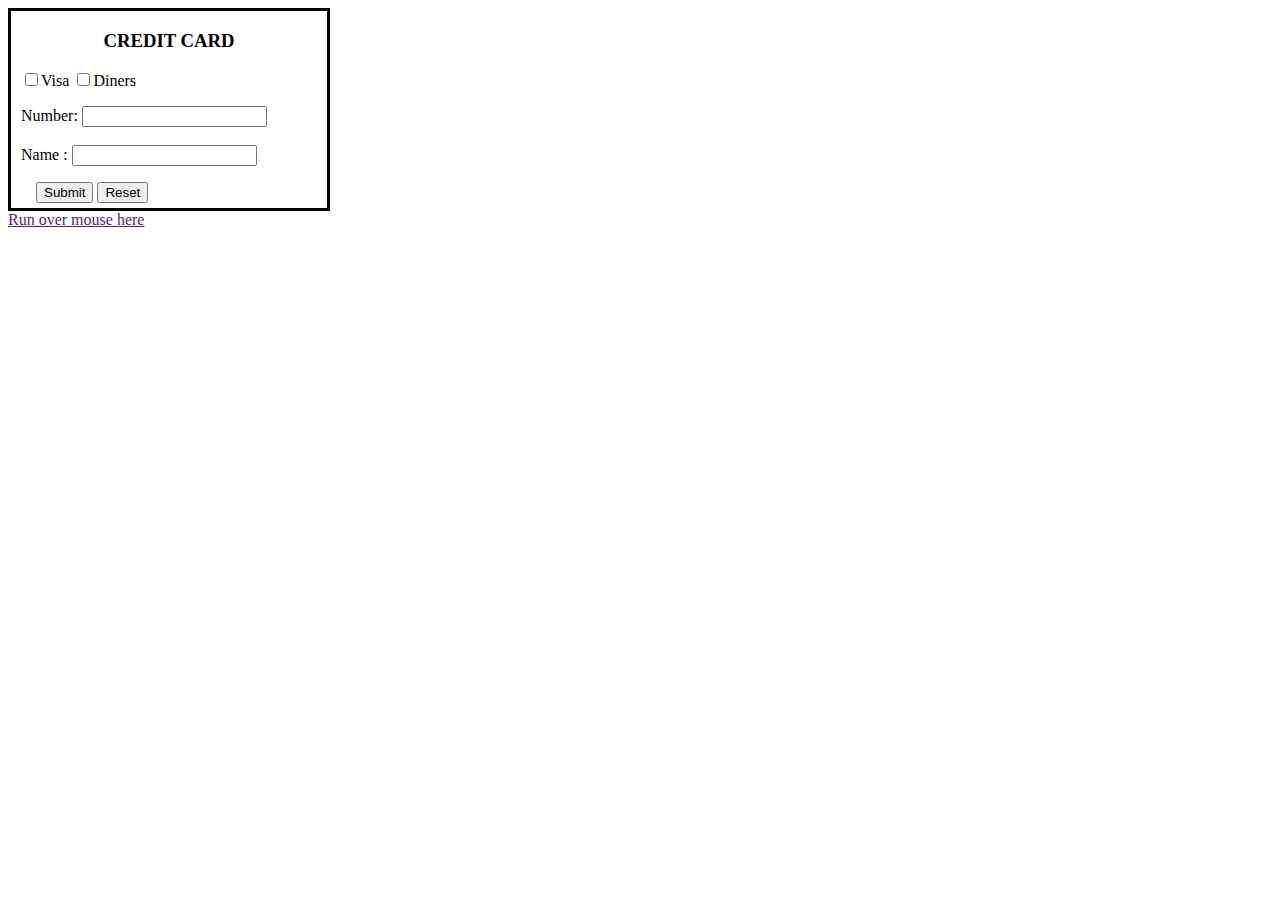
<file: 12217042_Shubham/index.html>
<!DOCTYPE html>
<html lang="en">
<head>
    <meta charset="UTF-8">
    <meta http-equiv="X-UA-Compatible" content="IE=edge">
    <meta name="viewport" content="width=device-width, initial-scale=1.0">
    <title>Document</title>
    <style>
        .border{
            border:solid 3px;
            width: 25%;
                      
        }
        .place{
            text-align: center;
        
        }
        .subm{
            margin: 0px 0px 5px 25px;
        }
        .data{
            margin: 0px 0px -20px 10px;
        }
        .checkbox{
            margin: 0px 0px -20px 10px;
        }
    </style>
</head>
<body>
    <div class="border">
        <h3 class="place">CREDIT CARD</h1>
        <div class="checkbox"><input type="checkbox">Visa
            <input type="checkbox">Diners</div> <br><br>
            <div class="data">
        <label for="Number">Number: </label>
        <input type="number" id="Number"><br><br>
        <label for="Name">Name : </label>
        <input type="text" id="Name"></div><br><br>
        <div class="subm"><input type="submit">
        <input type="Reset"></div>
        

    </div>
    <a href="" onMouseOver="alert('Have a nice day');return true;">Run over mouse here</a>
    <script>
        let raid=alert("Welcome")
        
    </script>
</body>
</html>
</file>
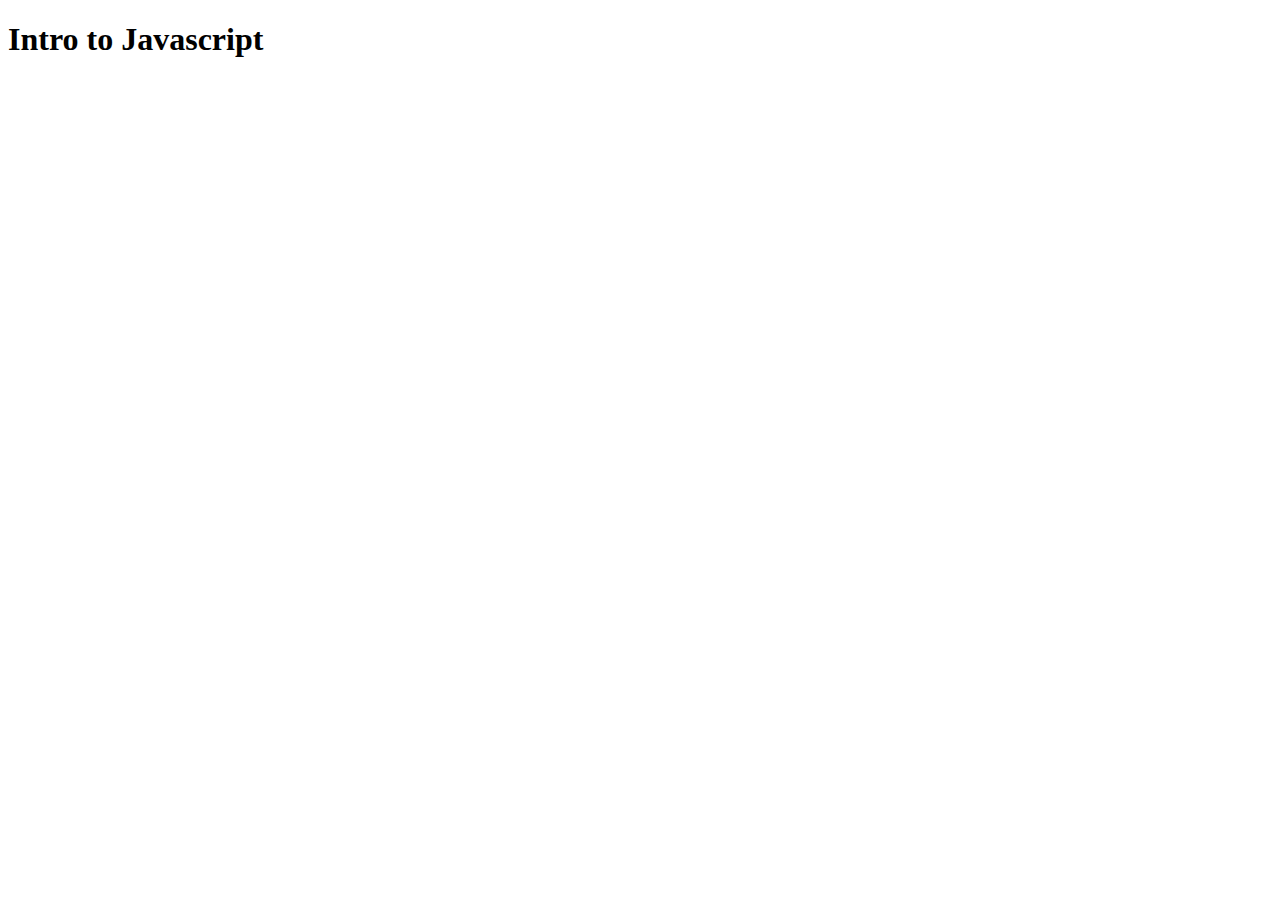
<file: practise/javascript/index.html>
<!DOCTYPE html>
<html lang="en">
<head>
    <meta charset="UTF-8">
    <meta http-equiv="X-UA-Compatible" content="IE=edge">
    <meta name="viewport" content="width=h, initial-scale=1.0">
    <title>Document</title>
</head>
<body>
    <h1>Intro to Javascript</h1>
    <script>
        // let str="This is a string";
        // let name="ABC";
        // let rollnum=2;
        // //let temp = ` My name is : ${name}, roll number is ${rollNum}`
        // let length= name.length
        // //console.log(temp)
        // let a=str.slice(0,5)
        // console.log(a)
        

        // if else

        // let a=5;
        // if (a<6)
        // {
        //     console.log("True")
        // }
        // // else if()
        // //{

        // //}
        // else 
        // {
        //     console.log("False")
        // }
        


        //switch case
        // let a=20;
        // switch(a){
        //     case 2:
        //         console.log("Value of a is 2");
        //         break;
        //     case 6:
        //         console.log("Value of a is 6");
        //         break;
        //     case 10:
        //         console.log("Value of a is 10");
        //         break;  
        //     case 30:
        //         console.log("We found it");
        //         break;
        //     default:
        //         console.log("Lol! You lost")            
        // }


        // alert("AAkash is good boy")


        // prompt("This is a prompt", "abc")
        // //or
        // let a=prompt("This is a prompt", "abc")
        // console.log(a)


    //     let leave=confirm("Are you sure yoy want to quit?")
    //     if(leave){
    //     console.log("You are out of the page");
    //     }
    //     else{
    //         console.log("You are staying on page");
    //     }


            //initialisation, termination, increament-decreament
    // let i=0     
    // for(i=6;i>0;i--)
    // {
    //     console.log(i)
    // }
        

        let i=0;
    let myArray=["a","b","c","d"];
    // for(let i=0; i<myArray.length; i++){
    //     console.log(myArray[i])
    //}
    //or
    for(i of myArray){
        console.log(i)
    }
    
     </script>

</body>
</html>
</file>
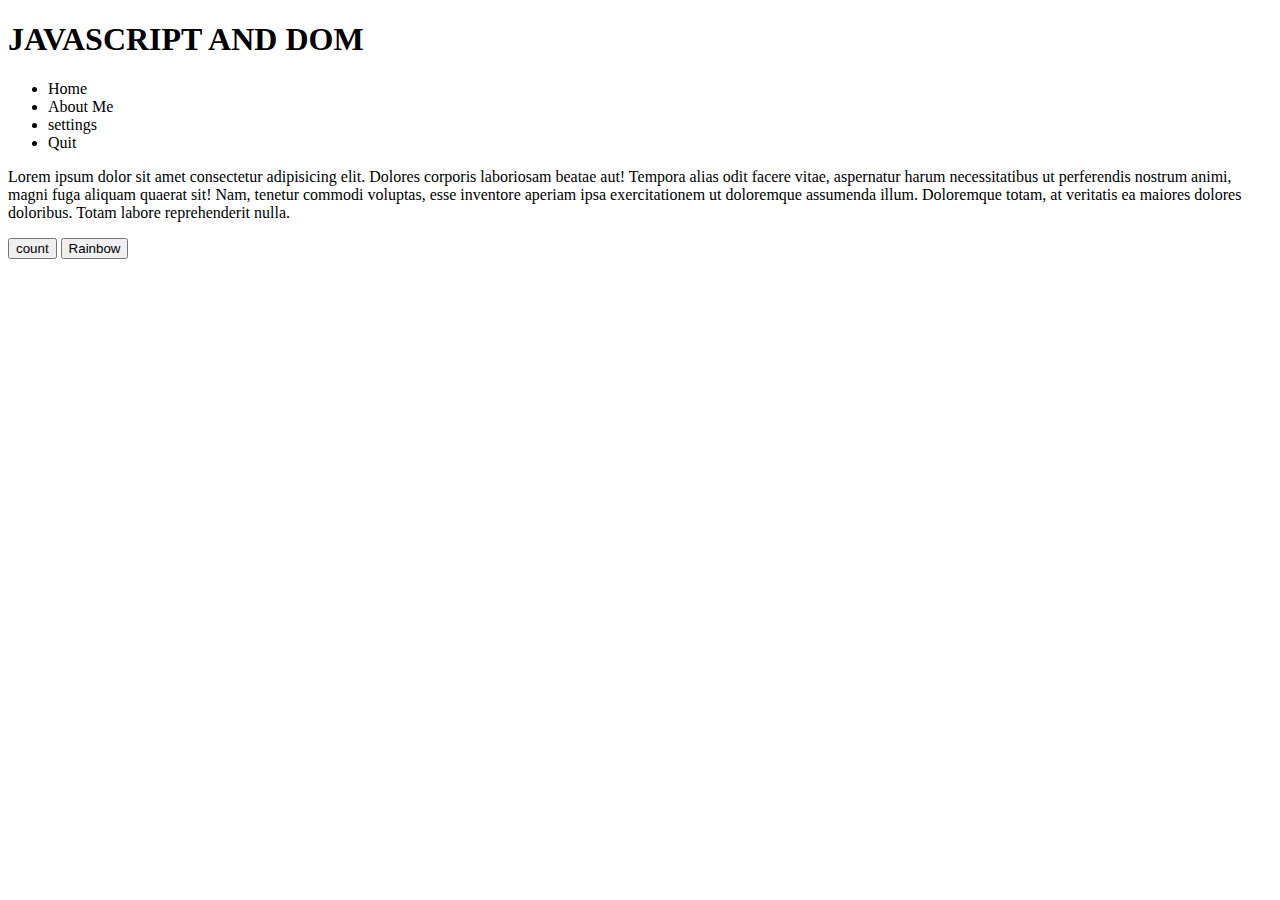
<file: practise/javascript/18-12.html/index.html>
<!DOCTYPE html>
<html lang="en">
<head>
    <meta charset="UTF-8">
    <meta http-equiv="X-UA-Compatible" content="IE=edge">
    <meta name="viewport" content="width=device-width, initial-scale=1.0">
    <title>Document</title>
</head>
<body>
    <div id="mainDiv">
        <h1>JAVASCRIPT AND DOM</h1>
        <UL>
            <li>Home</li>
            <li>About Me</li>
            <li>settings</li>
            <li>Quit</li>
            
        </UL>
        <p id="para">Lorem ipsum dolor sit amet consectetur adipisicing elit. Dolores corporis laboriosam beatae aut! Tempora alias odit facere vitae, aspernatur harum necessitatibus ut perferendis nostrum animi, magni fuga aliquam quaerat sit! Nam, tenetur commodi voluptas, esse inventore aperiam ipsa exercitationem ut doloremque assumenda illum. Doloremque totam, at veritatis ea maiores dolores doloribus. Totam labore reprehenderit nulla.</p>
        <!-- <input type="button" value="alert" id="alertbutton"> -->

        <!-- <input type="button" value="toggle" id="togglebutton"> -->

        <input type="button" value="count" id="counting">
        <input type="button" value="Rainbow" id="color">

    </div>
    <script>
        // let a=document.getElementById("counting");
        // a.onclick=function printOnconsole(){
        //     for(let i=0;i<=10; i++ ){
        //         console.log(i)
        //     }
        // }
       
        // let mainDiv=document.getElementById("mainDiv");
        // console.log(mainDiv)



        // let alertbutton=document.getElementById("alertbutton");
        // alertbutton.onclick=function givealert()
        // {
        //     alert("Clicked on button");
        // }



        // let togglebutton=document.getElementById("togglebutton")
        // let para=document.getElementById("para")
        // togglebutton.onclick=function toggleVisibility()
        // {
        //     if (para.style.display!="none")
        //     {
        //         para.style.display="none";
        //     }
        //     else
        //     {
        //         para.style.display="block";
        //     }
        // }
        // para.addEventListener("mouseout",function){

        // }
        let a=document.getElementById("para");
        let rainbow=document.getElementById("color");
        rainbow.onclick=function colorchng(){
            a.style.color="green"
        }
        function greet(){
            console.log("hello world");
        }
        //let timeout=settimeout(greet,5000)
        //clearTimeout(timeout);
        let interval= setInterval(greet,1000);
        clearInterval(interval);
</script>
</body>
</html>
</file>
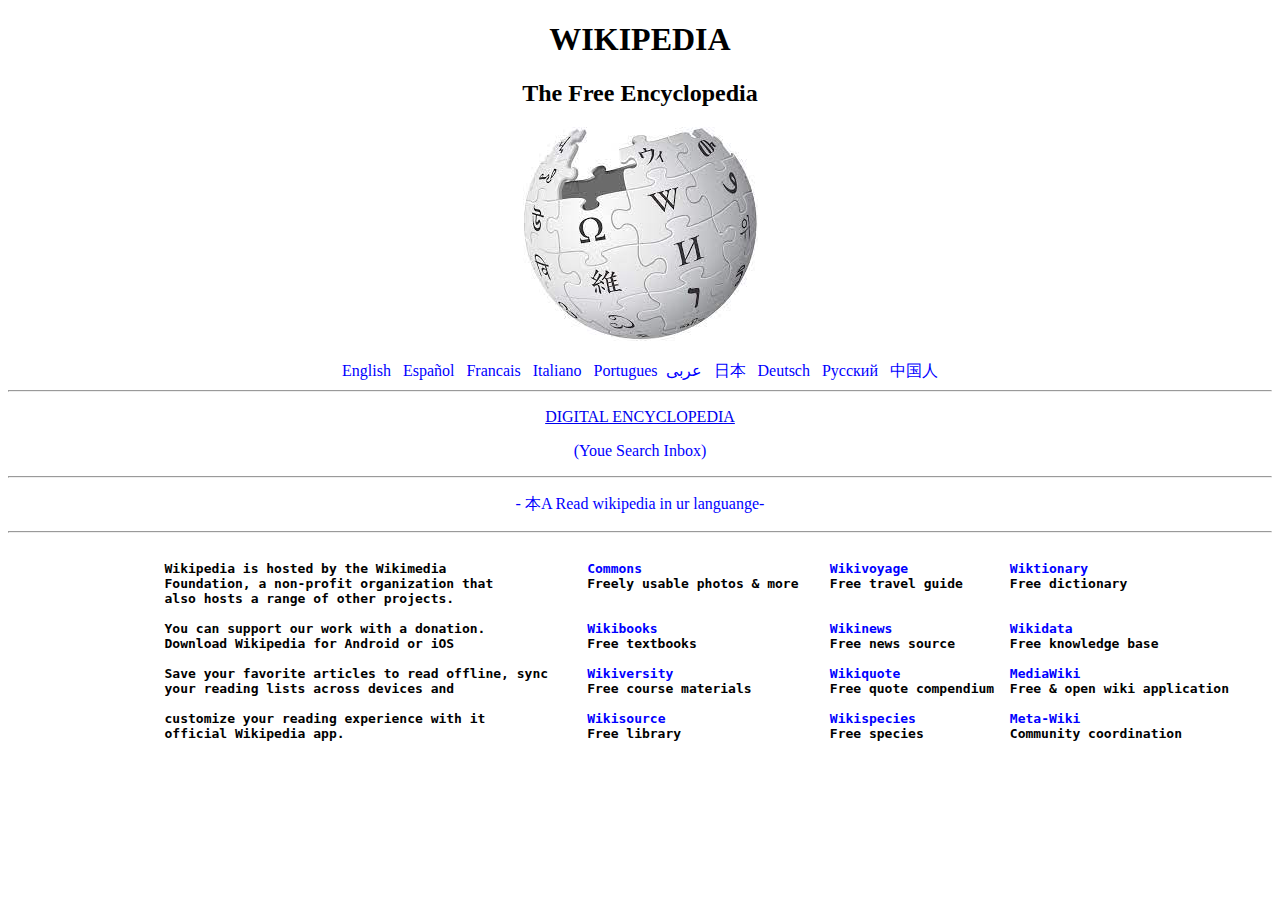
<file: wikipedia.html>
<!DOCTYPE html>
<html lang="en">
<head>
    <meta charset="UTF-8">
    <meta http-equiv="X-UA-Compatible" content="IE=edge">
    <meta name="viewport" content="width=device-width, initial-scale=1.0">
    <title>WIKIPEDIA</title>
</head>
<BODY>                              <center><p><h1><b> WIKIPEDIA</b></h1></p>
                                                   <p><h2>The Free Encyclopedia</h2></p>
                                                  <p><img src="[data-uri]" alt="ALL IS WELL"> </p>
   <font color="blue"> English &nbsp; Español &nbsp; Francais &nbsp; Italiano &nbsp; Portugues&nbsp;  عربى &nbsp; 日本 &nbsp; Deutsch &nbsp; Pусский &nbsp; 中国人 </  font>
   <b><hr></b><p><a href="https://www.wikipedia.org">DIGITAL ENCYCLOPEDIA</a></p><p>(Youe Search Inbox)</p><b><hr></b>
   <p> - 本A Read wikipedia in ur languange-</p>
   <hr>
</center> 
<pre><font color="black"> <b>
                    Wikipedia is hosted by the Wikimedia                  <font color="blue">Commons</font>                        <font color="blue">Wikivoyage</font>             <font color="blue">Wiktionary</font>
                    Foundation, a non-profit organization that            Freely usable photos & more    Free travel guide      Free dictionary
                    also hosts a range of other projects.

                    You can support our work with a donation.             <font color="blue">Wikibooks</font>                      <font color="blue">Wikinews</font>               <font color="blue">Wikidata</font>
                    Download Wikipedia for Android or iOS                 Free textbooks                 Free news source       Free knowledge base
    
                    Save your favorite articles to read offline, sync     <font color="blue">Wikiversity</font>                    <font color="blue">Wikiquote</font>              <font color="blue">MediaWiki</font>
                    your reading lists across devices and                 Free course materials          Free quote compendium  Free & open wiki application

                    customize your reading experience with it             <font color="blue">Wikisource</font>                     <font color="blue">Wikispecies</font>            <font color="blue">Meta-Wiki</font>
                    official Wikipedia app.                               Free library                   Free species           Community coordination
    
                </b></font> </pre>

    
</body>
</html>
</file>
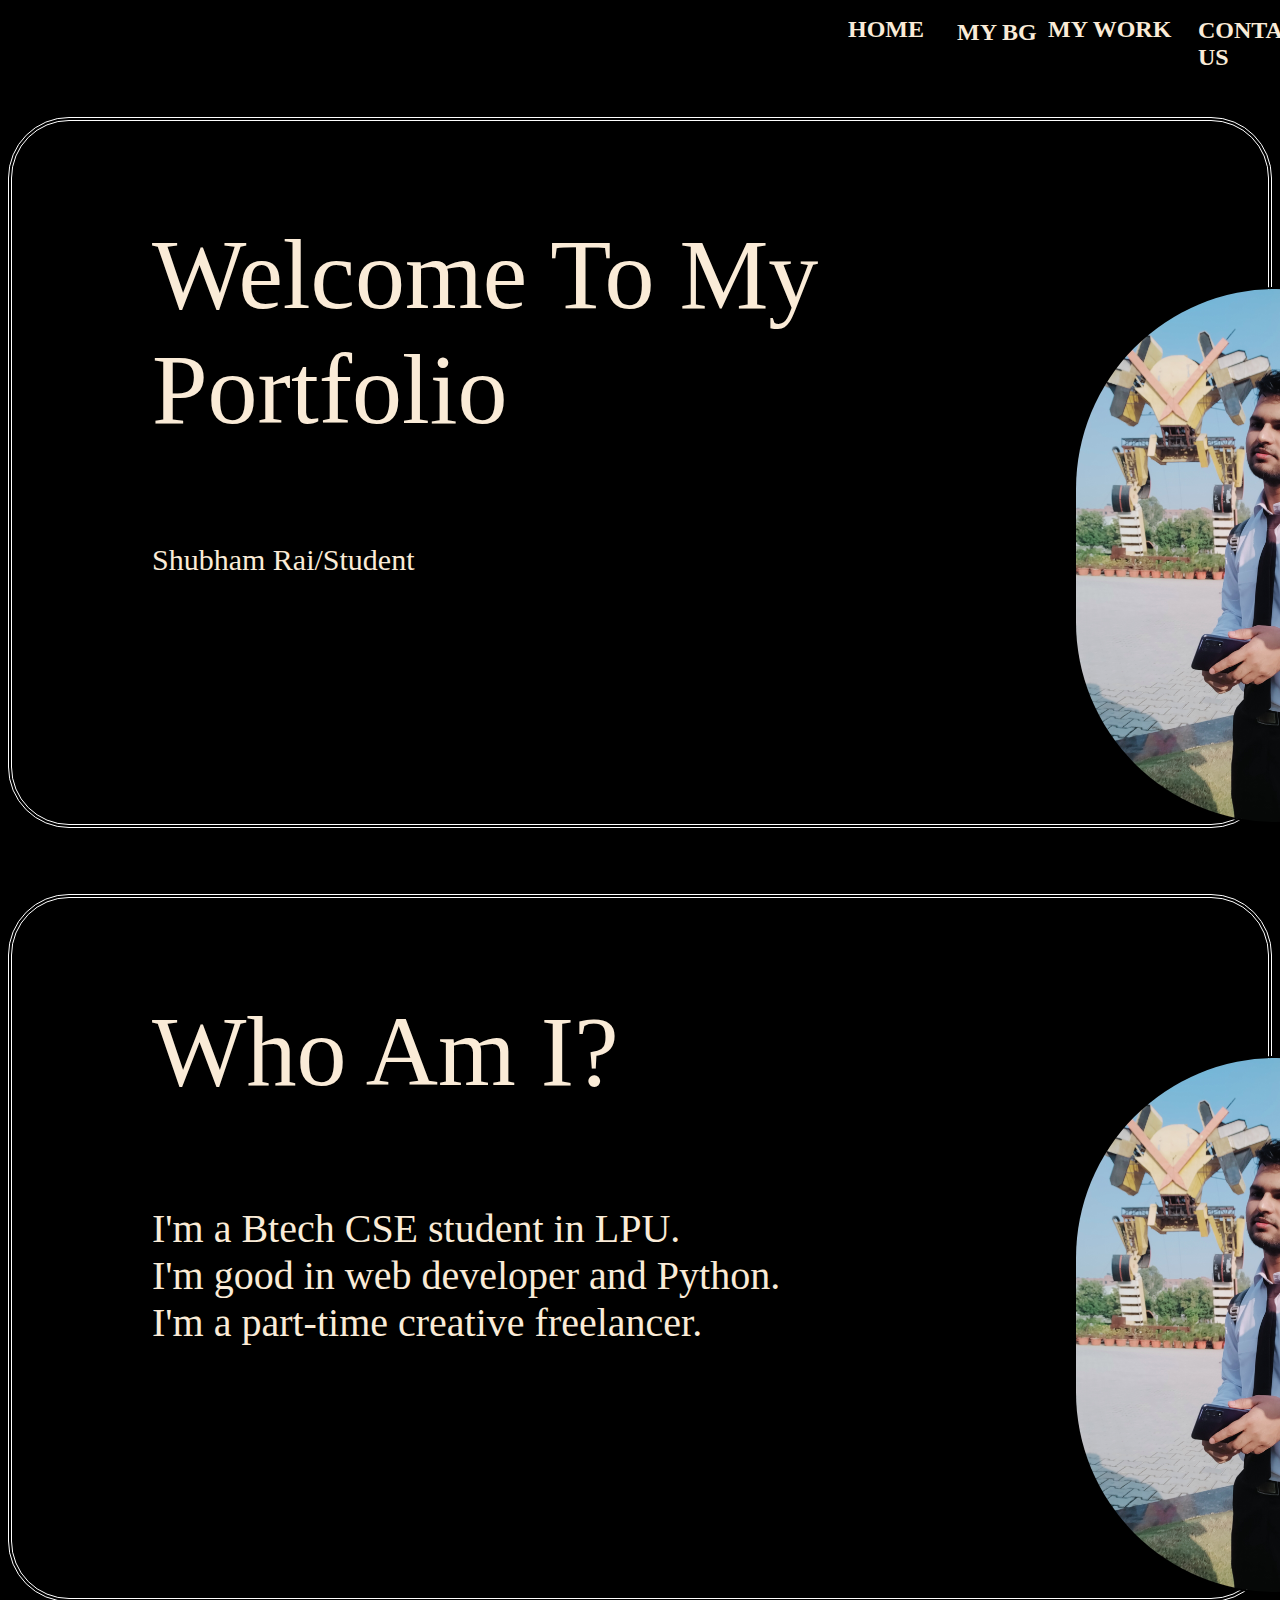
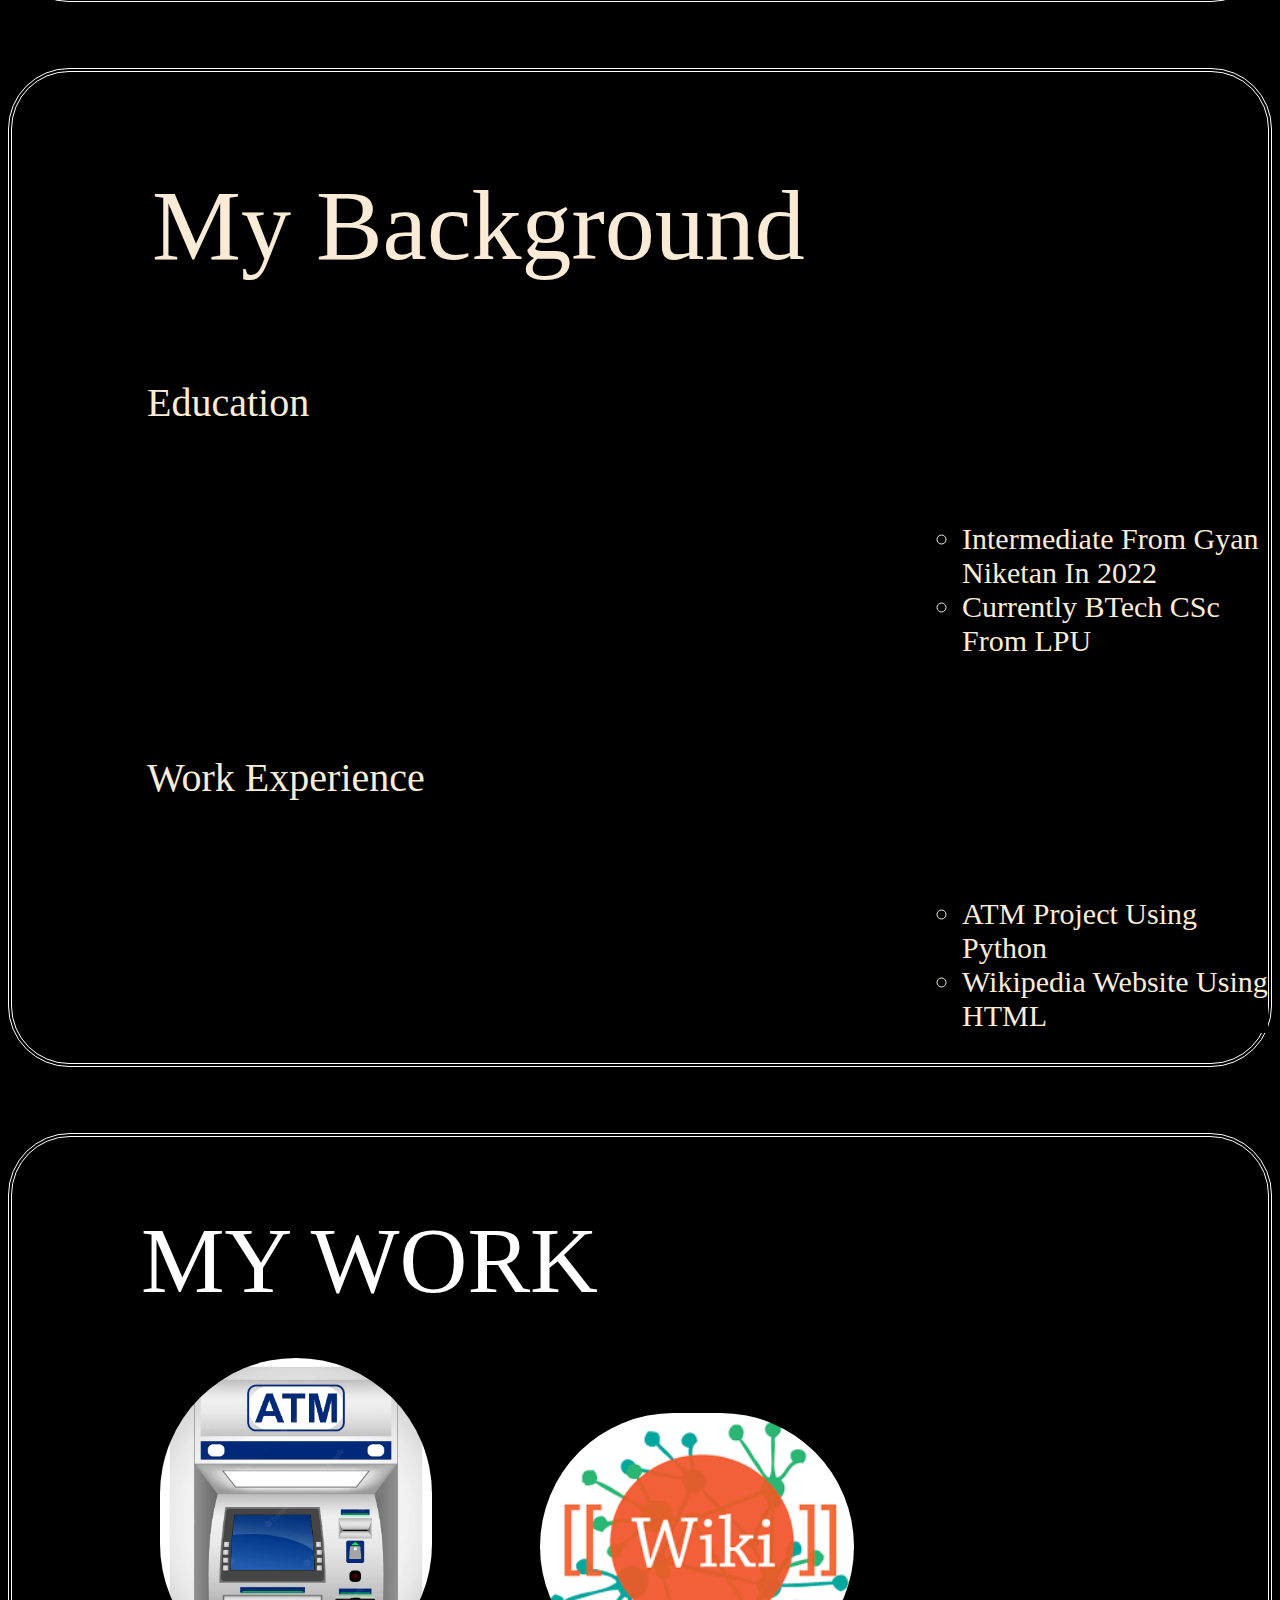
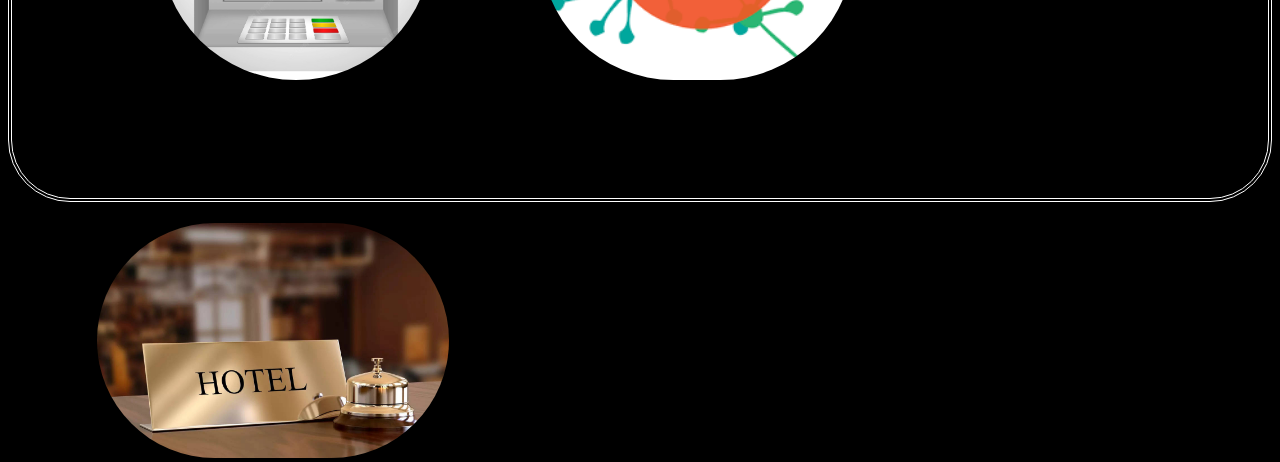
<file: Port/index1.html>
<!DOCTYPE html>
<html lang="en">

<head>
    <meta charset="UTF-8">
    <meta http-equiv="X-UA-Compatible" content="IE=edge">
    <meta name="viewport" content="width=device-width, initial-scale=1.0">
    <title>Document</title>
    <link rel="stylesheet" href="style.css">
</head>

<body>
    <header>
        <menu>
            <a href="#" id="h">HOME</a>
            <a href="#" id="b">My BG</a>
            <a href="#" id="w">My Work</a>
            <a href="#" id="c">Contact Us</a>
        </menu>

    </header>
    <div class="container">
        <p class="wel">
            welcome to my <br>
            Portfolio
        </p>
        <p class="name">Shubham Rai/Student</p>
        <img src="photo.jpg" alt="" class="photo">

    </div>
    <div class="myself">
        <p class="who">
            Who am I?
        </p>
        <P class="intro">
            I'm a Btech CSE student in LPU. <br>
            I'm good in web developer and Python. <br>
            I'm a part-time creative freelancer.
        </P>
        <img src="photo.jpg" alt="" class="photo">

    </div>
    <div class="bg">
        <p class="Background">
            My Background
        </p>
        
        <P class="edu">
            Education <br>
            <div class="edul">
            <ul style="list-style-type: circle;">
                <li>
                    Intermediate from Gyan Niketan in 2022
                </li>
                <li>
                    Currently BTech CSc from LPU
                </li>
            </ul>
            </div>
        </P>
        <P class="exp">
            Work Experience <br>
            <div class="expl">
            <ul style="list-style-type: circle;">
                <li>
                    ATM project using Python
                </li>
                <li>
                    Wikipedia Website using HTML 
                </li>
            </ul>
            </div>
        </P>
        
    </div>
    <div class="container1">
        <p class="h">MY work</p>
    <img src="atm.webp" alt="" class="photo1" style="width: 272px;
    margin: 120px 0px 0px 148px;border-radius: 145px;">
    <img src="wiki.png" alt="" class="photo1" style="width: 314px;
    margin: 112px 0px 0px 104px;
    border-radius: 145px;">
    <img src="hotel.jpg" alt="" class="photo1" style="width: 352px;
    margin: 139px 0px 0px 85px; border-radius: 145px;">
    </div>
</body>

</html>
</file>
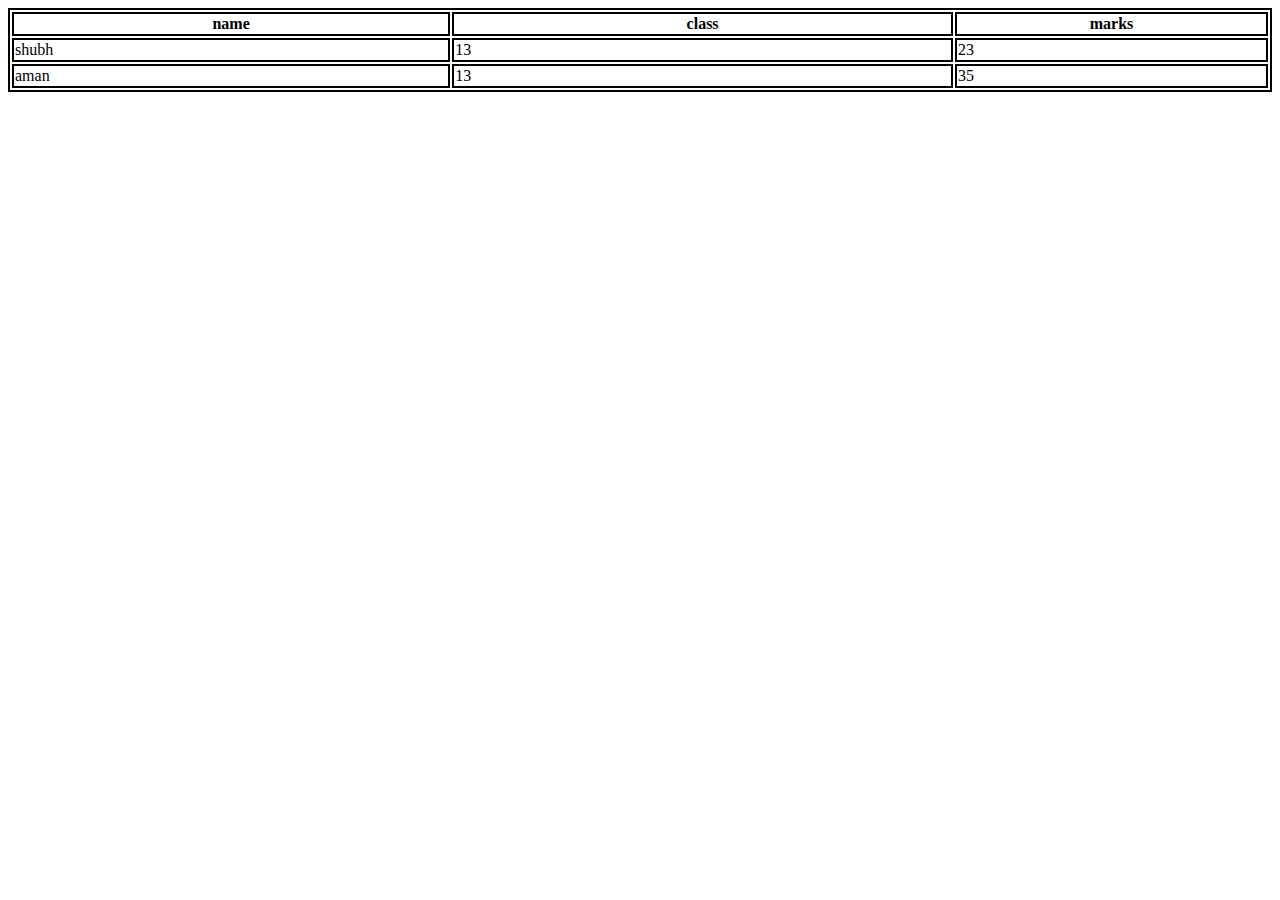
<file: table.html/table.html>
<!DOCTYPE html>
<html lang="en">
<head>
    <meta charset="UTF-8">
    <meta http-equiv="X-UA-Compatible" content="IE=edge">
    <meta name="viewport" content="width=device-width, initial-scale=1.0">
    <title>Document</title>
    <style>
    table, th, td {
        border: 2px solid
    

        }
    </style>
</head>
<body>
    <table width="100%" height="100%"><tr>
        <th > name</th>
        <th width="40%" height="25%">class</th>
        <th>marks</th>
        </tr><tr>
        <td width="35%" height="35%">shubh</td>
        <td>13</td>
        <td>23</td></tr>
        <tr>
        <td width="25%" height="40%">aman</td>
        <td>13</td>
        <td>35</td>
        </tr>
    </table>
</body>
</html>
</file>
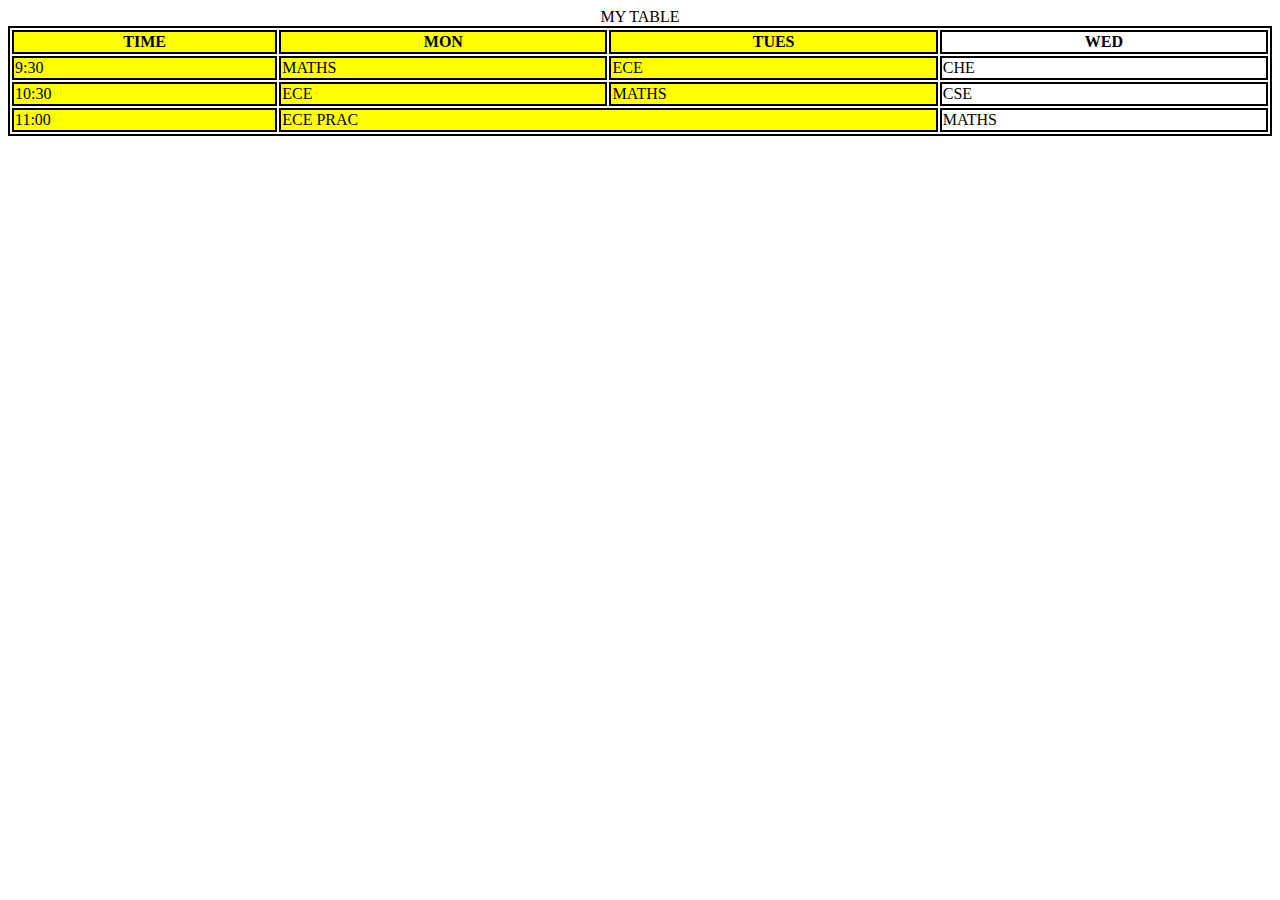
<file: table.html/table2.html>
<!DOCTYPE html>
<html lang="en">
<head>
    <meta charset="UTF-8">
    <meta http-equiv="X-UA-Compatible" content="IE=edge">
    <meta name="viewport" content="width=device-width, initial-scale=1.0">
    <title>Document</title>
    <STYLE>
     TABLE,TH,TD{
        border: 2px solid
     }   
    </STYLE>
</head>
<body>
    <table STYLE="WIDTH: 100%;">
        <caption>MY TABLE</caption>
        <COL span="3" STYLE="BACKGROUND-COLOR: YELLOW;">
        <TR>
        <th>TIME</th><th>MON</th>
        <TH>TUES</TH>
        <th>WED</th></TR><TR>
        <TD>9:30</TD>    
        <td>MATHS</TD>
        <td>ECE</TD>
        <td>CHE</TD></TR>
        <TR><TD>10:30</TD>
        <TD>ECE</TD>
        <TD>MATHS</TD>
        <TD>CSE</TD></TR>
        <TR><TD>11:00 </TD>
        <TD COLSPAN="2">ECE PRAC</TD>
        <TD>MATHS</TD>    
        </TR>
    </table>
</body>
</html>
</file>
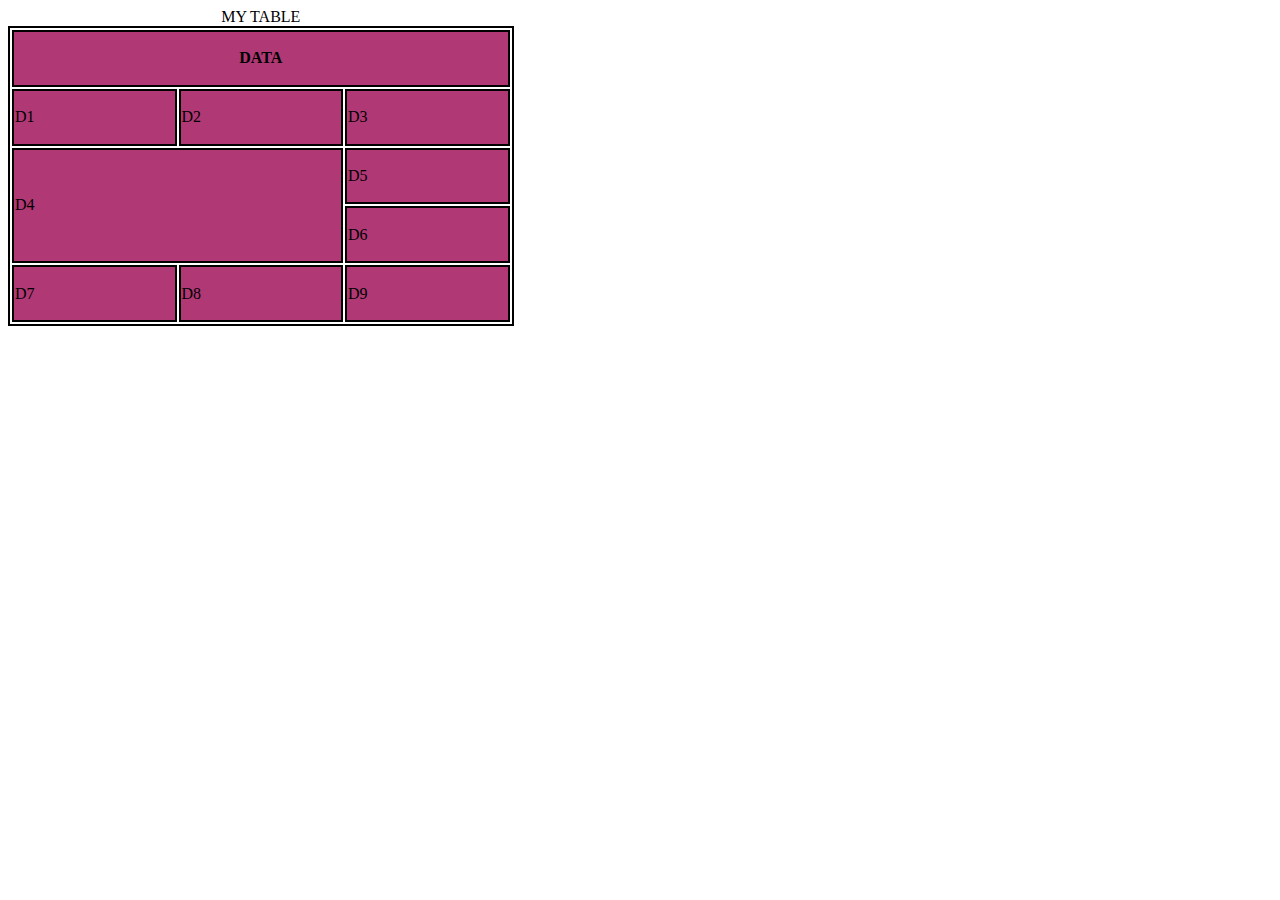
<file: table.html/TABLE3.HTML>
<!DOCTYPE html>
<html lang="en">
<head>
    <meta charset="UTF-8">
    <meta http-equiv="X-UA-Compatible" content="IE=edge">
    <meta name="viewport" content="width=device-width, initial-scale=1.0">
    <title>Document</title>
    <STYLE>
        TABLE,TH,TD{
            BORDER: 2PX SOLID
        }
    </STYLE>
</head>
<body>
    <TABle WIDTH="40%" HEIGHT="300PX">
        <CAPTion>MY TABLE</CAPTion>
        <COL SPAN="3" STYLE="BACKGROUND-COLOR: rgb(176, 56, 116);">
        <TR>
            <TH COLSPAN="3">DATA</TH>
            </TR>
            <TR><TD>D1</TD>
                <TD>D2</TD>
                <TD>D3</TD>
        </TR>
        <TR>
            <TD rowspan="2" COLSPAN="2">D4</TD>
            <TD>D5</TD>
        </TR>
        <TR>
            <TD>D6</TD>
        </TR><TR>
            <TD>D7</TD>
            <TD>D8</TD>
            <TD>D9</TD>
        </TR>
    </TABle>
</body>
</html>
</file>
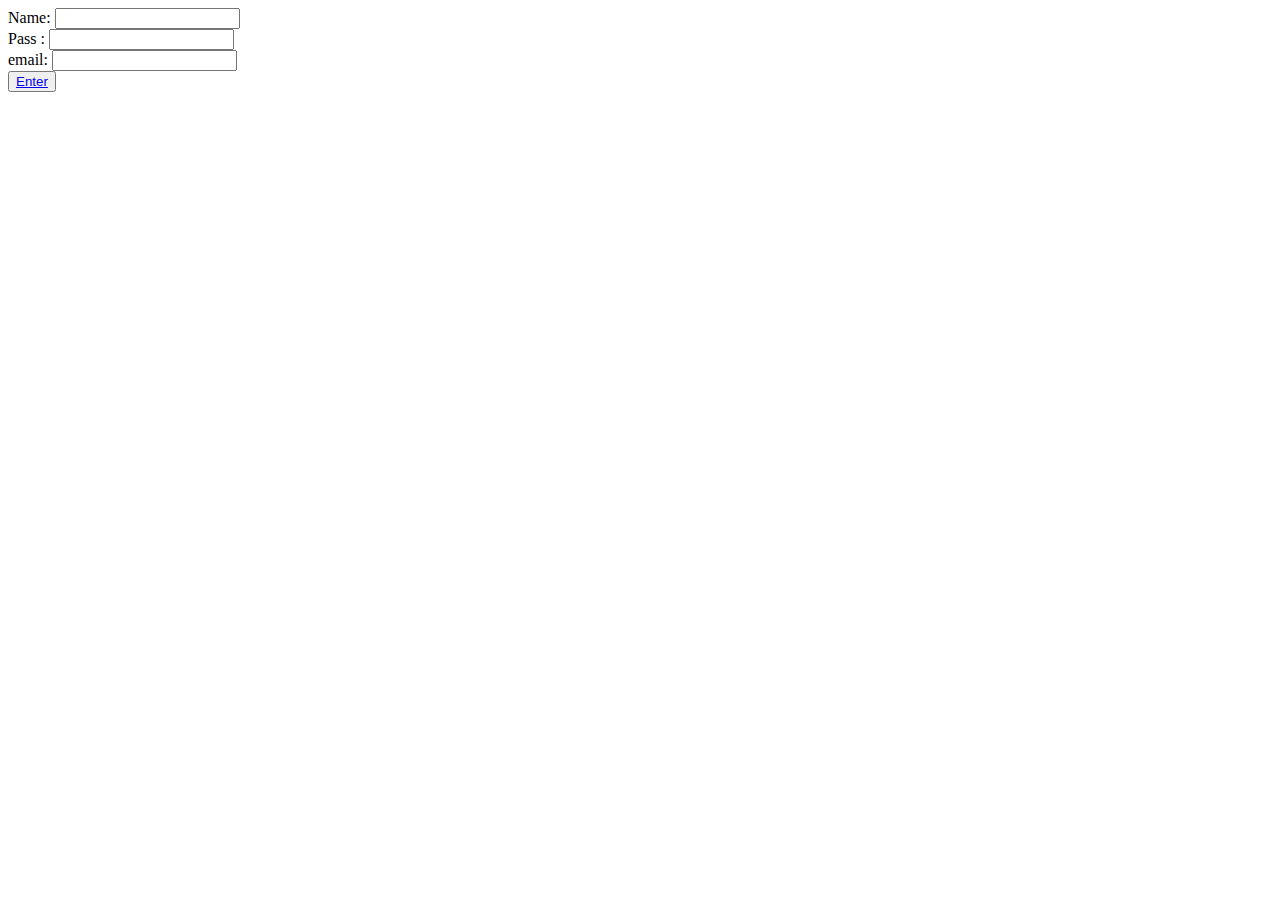
<file: practise/portfolio/forms.html>
<!DOCTYPE html>
<html lang="en">
<head>
    <meta charset="UTF-8">
    <meta http-equiv="X-UA-Compatible" content="IE=edge">
    <meta name="viewport" content="width=device-width, initial-scale=1.0">
    <title>Document</title>
</head>
<body>
    <form action="">
        <label for="1">Name: </label>
        <input type="text" id="1"><br>
        <label for="2">Pass  :  </label>
        <input type="password" id="2"><br>
        <label for="3">email: </label>
        <input type="email" id="3">
    </form>
    <button>
        <a href="portfolia.html">Enter</a>
    </button>
</body>
</html>
</file>
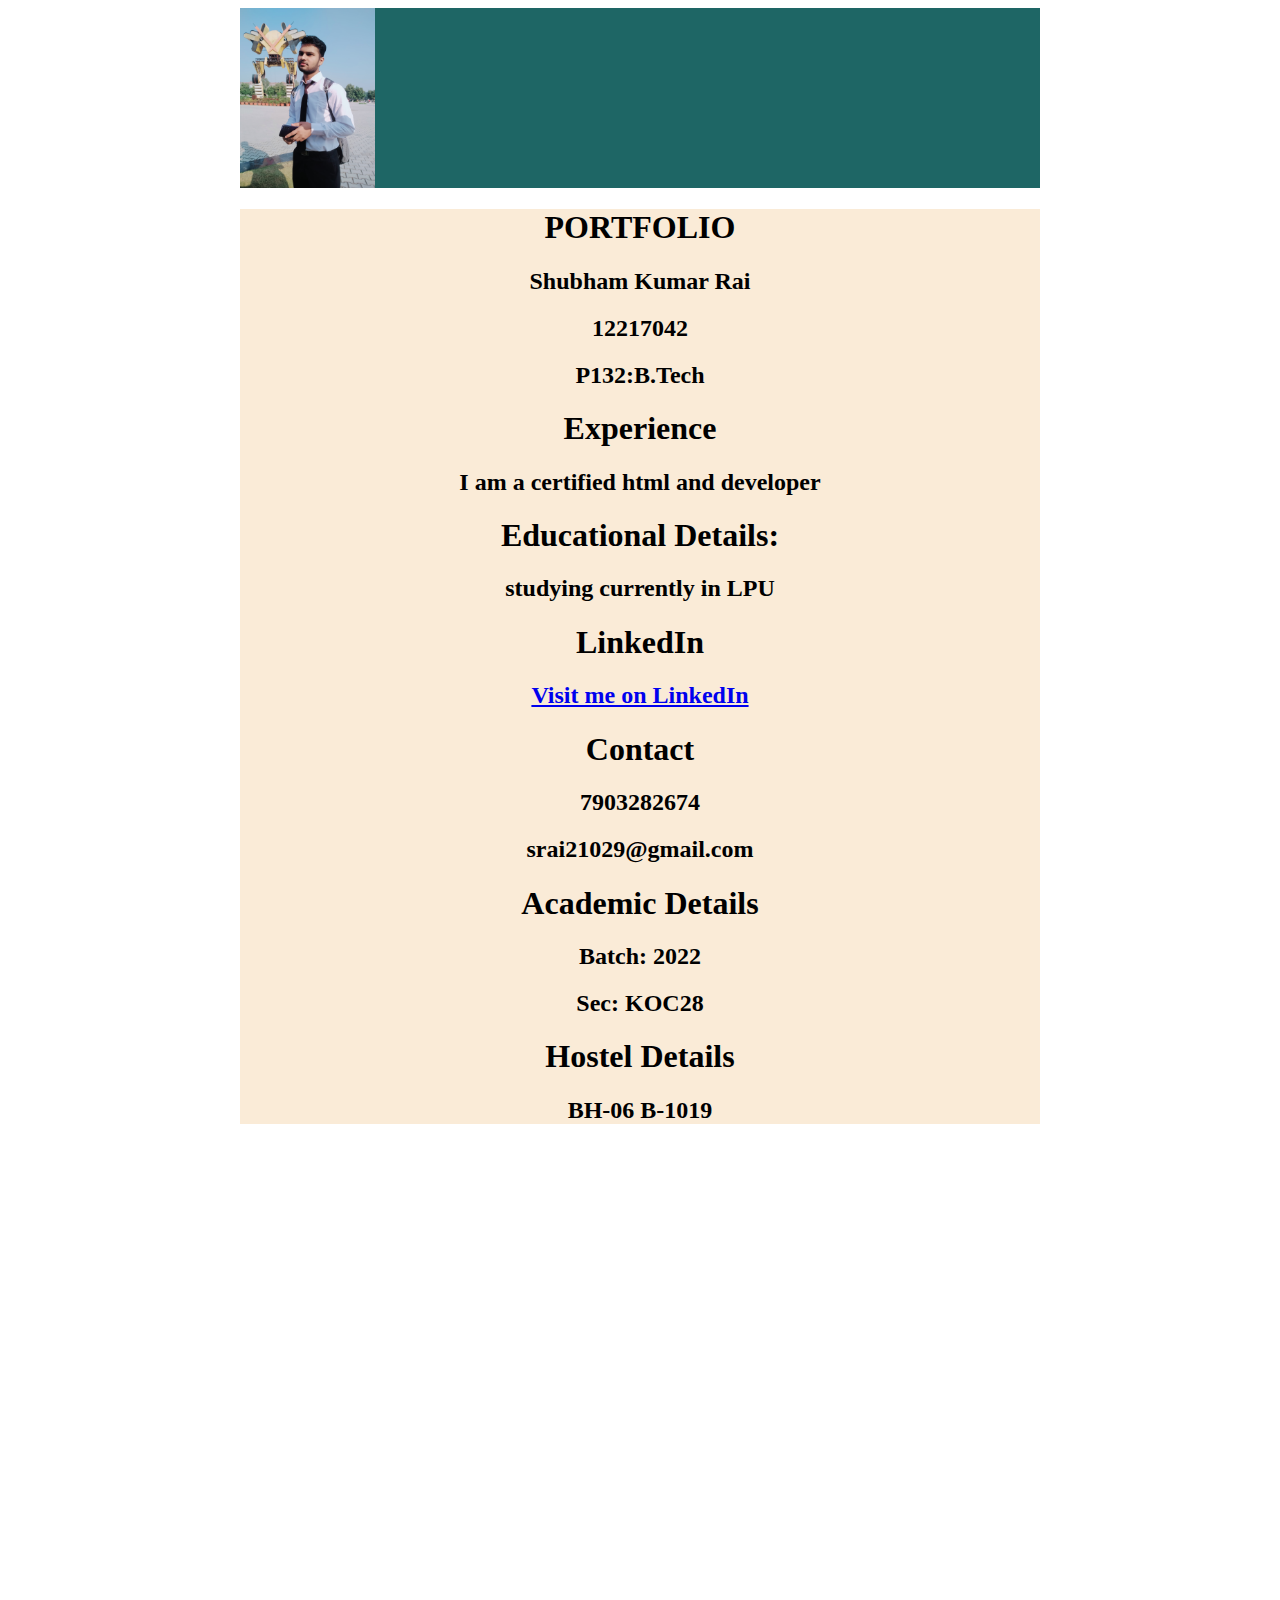
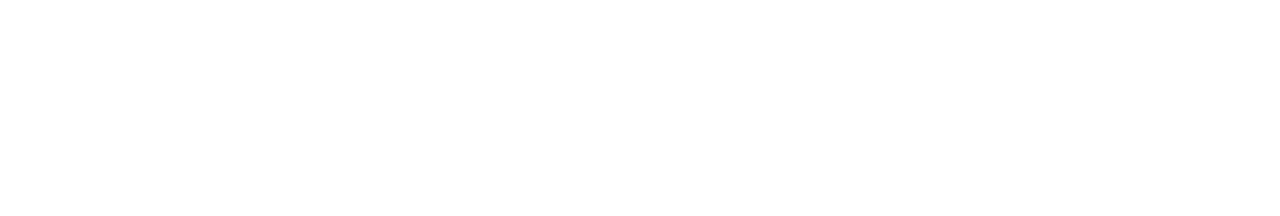
<file: practise/portfolio/portfolia.html>
<!DOCTYPE html>
<html lang="en">
<head>
    <meta charset="UTF-8">
    <meta http-equiv="X-UA-Compatible" content="IE=edge">
    <meta name="viewport" content="width=device-width, initial-scale=1.0">
    <title>Document</title>
    <link rel="stylesheet" href="style.css">
</head>
<body>
    <header>
        <div class="logo">
            <img src="IMG20221124145137.jpg" alt="me">    
       </div>
       <div class="content">
       <H1>PORTFOLIO</H1>
       <h2>Shubham Kumar Rai</h2>
        <h2>12217042</h2>
        <h2>P132:B.Tech</h2>
        <h1>Experience</h1>
        <h2>I am a certified html and developer</h2>
        <h1>Educational Details:</h1>
        <h2>studying currently in LPU</h2>
        <H1>LinkedIn</H1>
        <h2><a href="https://www.linkedin.com/in/shubham-rai-b0755a258">Visit me on LinkedIn</a></h2>
        <h1>Contact</h1>
        <h2>7903282674</h2>
        <h2>srai21029@gmail.com</h2>
        <h1>Academic Details</h1>
        <h2>Batch: 2022</h2>
        <h2>Sec: KOC28</h2>
        <h1>Hostel Details</h1>
        <h2>BH-06 B-1019</h2>
        </div>
    </header>
   
</body>
</html>
</file>
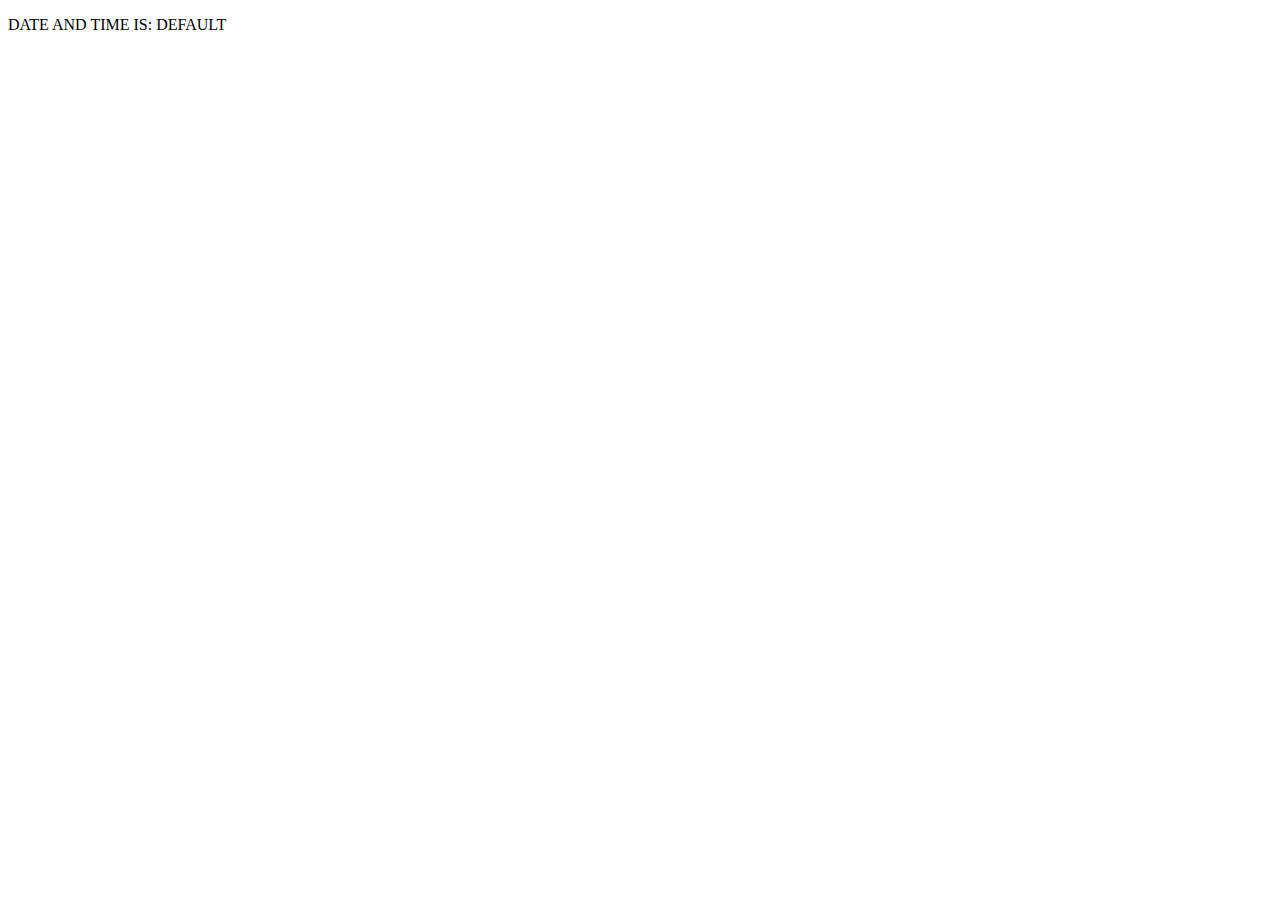
<file: practise/javascript/18-12.html/clock.html>
<!DOCTYPE html>
<html lang="en">
<head>
    <meta charset="UTF-8">
    <meta http-equiv="X-UA-Compatible" content="IE=edge">
    <meta name="viewport" content="width=device-width, initial-scale=1.0">
    <title>Document</title>
</head>
<body>
    <p id="clock">DATE AND TIME IS: <span id="datetime">DEFAULT</span></p>
    <script>
        let texttochange=document.getElementById("datetime")
        function display(){
            let datetime=new Date();
            console.log(datetime);
            texttochange.innerHTML=datetime;
        }
        setInterval(display,1000);
    </script>
</body>
</html>
</file>
<file: Port/style.css>
*{
    
    color: antiquewhite;
    background-color: black;
}

menu a{
    text-decoration: none;
    text-decoration: none;
text-transform: uppercase;
font-size: 24px;
font-weight: bold;
margin: 0px 0px 0px 249px;

}
.container .photo{
    display: flex;
   
}
.container{
    border: 4px solid white;
    background-color: black;
    border-radius: 61px;
    border-style: double;

}
.photo{
    width: 400px;
margin: -290px 0px 0px 1062px;
border: 2px solid black;
border-radius: 250px;
}
.wel{
    text-transform: capitalize;
    font-size: 100px;
    margin: 96px 0px 0px 140px;
}
.myself{
    border: 4px solid white;
    background-color: black;
    border-radius: 61px;
    border-style: double;
    margin-top: 66px;
} 
.who{
    text-transform: capitalize;
    font-size: 100px;
    margin: 96px 0px 0px 140px;
} 
.intro{
    text-transform: none;
    font-size: 40px;
    margin: 96px 0px 0px 140px;
} 
.name{
    text-transform: capitalize;
    margin: 96px 0px 0px 140px;
    font-size: 30px;
}
.bg{
    border: 4px solid white;
    background-color: black;
    border-radius: 61px;
    border-style: double;
    margin-top: 66px;
}
.Background{
    text-transform: capitalize;
    font-size: 100px;
    margin: 96px 0px 0px 140px;
} 
.edu{
    text-transform: capitalize;
    font-size: 40px;
    margin: 96px 0px 0px 135px;
} 
.exp{
    text-transform: capitalize;
    font-size: 40px;
    margin: 96px 0px 0px 135px;
} 
.expl{
    text-transform: capitalize;
    font-size: 30px;
    margin: 96px 0px 0px 910px;
} 
.edul{
    text-transform: capitalize;
    font-size: 30px;
    margin: 96px 0px 0px 910px;
} 
.work{
    border: 4px solid white;
    background-color: black;
    border-radius: 61px;
    border-style: double;

}
.mywork{
    text-transform: capitalize;
    font-size: 100px;
    margin: 96px 0px 0px 140px;
}
#h{
    margin: 0px 0px 0px 800px;
}
#b{
    margin: -24px 0px -30px 909px;
display: flex;
}
#w{
    margin: 0px 0px 0px 1000px;
}
#c{
    margin: -26px 0px 46px 1150px;
    display: flex;
}
.photo1{
    width: 352px;
margin: 139px 0px 0px 168px;
}
.container1{
    border: 4px solid white;
    border-style: double;
    height: 661px;
    margin-top: 66px;
border-radius: 62px;
}
.h{
    color: white;
text-transform: uppercase;
font-size: 94px;
margin: 69px 0px -76px 129px;
}
</file>
<file: practise/portfolio/style.css>
*{
    box-sizing: border-box;
    margin: o;
    padding: 0%;
    
}
body{
    height: 200vh;
    display: flex;
    justify-content: center;
    align-items: top;
}
header{
    background-color: rgb(30, 102, 101);
    height: 180px;
}
.logo{
    display: flex;
    width: 800px;
    height: 180px;
    
}


.content{
    background-color: antiquewhite;
    text-align: center;
}
</file>
